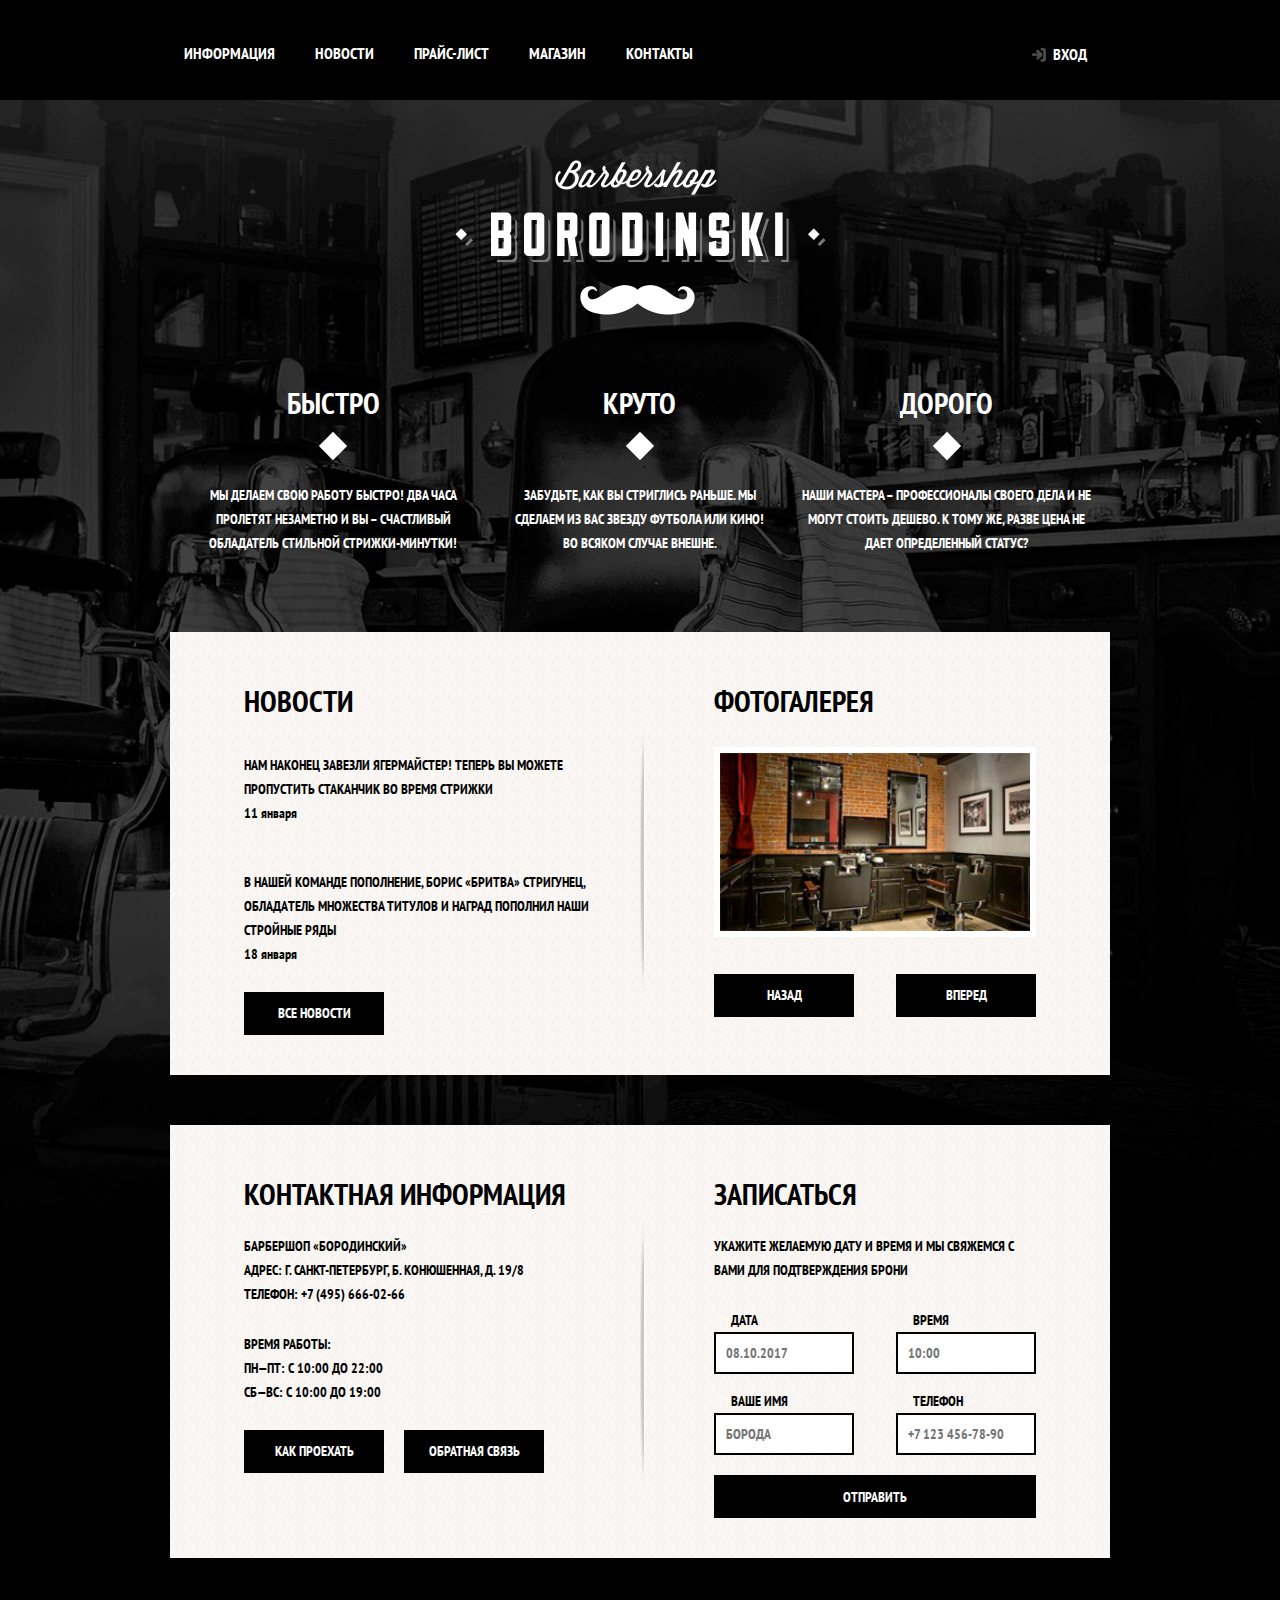
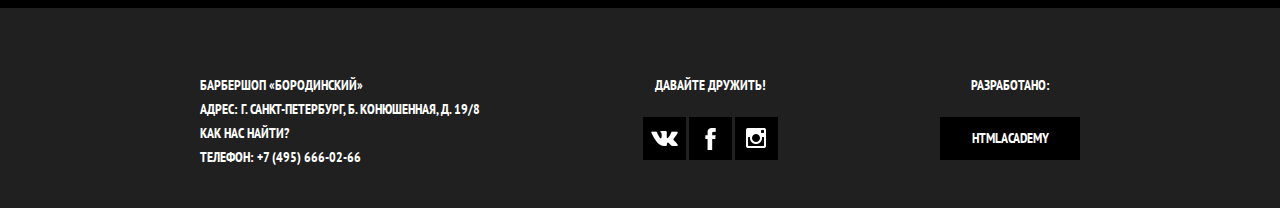
<file: index.html>
<!DOCTYPE html>
<html lang="ru">
	<head>
		<meta charset="UTF-8">
		<meta name="viewport" content="width=device-width, initial-scale=1.0">
		<meta http-equiv="X-UA-Compatible" content="ie=edge">
		<meta name="description" content="Barbershop Borodinski">
		<title>Barbershop Borodinski</title>
		<link href="css/style.css" type="text/css" rel="stylesheet">
		<link href="https://fonts.googleapis.com/css?family=PT+Sans+Narrow:400,700&amp;subset=cyrillic" rel="stylesheet">
	</head>
	<body>
		<header>
			<div class="flex container">
				<nav class="navbar-menu">
					<a href="#">Информация</a>
					<a href="#">Новости</a>
					<a href="#">Прайс-лист</a>
					<a href="catalog.html">Магазин</a>
					<a href="#">Контакты</a>
				</nav>
				<div class="login">
					<a href="login.html" class="login">Вход</a>
				</div>
			</div>
		</header>
		<main>
			<div class="container">
				<div class="logo">
					<img src="css/img/logo.png" alt="">
				</div>
                <div class="advantages">
                    <div class="advantages-item">
                        <h2>Быстро</h2>
                        <div class="advantages-icon"></div>
                        <p>Мы делаем свою работу быстро! Два часа пролетят незаметно и вы &ndash; счастливый обладатель стильной стрижки-минутки!</p>
					</div>
                    <div class="advantages-item">
                        <h2>Круто</h2>
                        <div class="advantages-icon"></div>
                        <p>Забудьте, как вы стриглись раньше. Мы сделаем из вас звезду футбола или кино! Во всяком случае внешне.</p>
					</div>
                    <div class="advantages-item">
                        <h2>Дорого</h2>
                        <div class="advantages-icon"></div>
                        <p>Наши мастера &ndash; профессионалы своего дела и не могут стоить дешево. К тому же, разве цена не дает определенный статус?</p>
					</div>
				</div>
                <div class="info-wrapper">
                    <div class="news">
                        <h2>Новости</h2>
                        <div class="news-wrapper">
                            <a href="#">
                                <article class="news-item">
                                    <p>Нам наконец завезли ягермайстер! Теперь вы можете пропустить стаканчик во время стрижки</p>
									<time datetime="01-11">11 января</time>
								</article>
							</a>
							<a href="#">
                                <article class="news-item">
									<p>В нашей команде пополнение, Борис &laquo;Бритва&raquo; Стригунец, обладaтель множества титулов и наград пополнил наши стройные ряды</p>
									<time datetime="01-18">18 января</time>
								</article>
							</a>
						</div>
						<a class="btn" href="#">Все новости</a>
					</div>
					<div class="photo">
						<h2>Фотогалерея</h2>
						<div class="photogallery">
							<img src="css/img/photo1.jpg" alt="">
						</div>
						<button type="button" class="btn">Назад</button>
						<button type="button" class="btn">Вперед</button>
					</div>
				</div>
				<div class="info-wrapper">
					<div class="contacts">
						<h2>Контактная информация</h2>
						<div class="contacts-item">
							<p>Барбершоп &laquo;Бородинский&raquo;<br>
								Адрес: г. Санкт-Петербург, б. Конюшенная, д. 19/8<br>
							Телефон: +7 (495) 666-02-66</p>
						</div>
						<div class="contacts-item">
							<p>Время работы:<br>
								Пн—Пт: с 10:00 до 22:00<br>
							Сб—Вс: с 10:00 до 19:00</p>
						</div>
						<a class="btn" href="#">Как проехать</a>
						<a class="btn" href="#">Обратная связь</a>
					</div>
					<div class="form">
						<h2>Записаться</h2>
						<p>Укажите желаемую дату и время и мы свяжемся с вами для подтверждения брони</p>
						<form class="feedback-form" action="/mail" method="post">
							<div class="form-group">
								<label for="date">Дата</label>
								<input type="text" name="date" id="date" placeholder="08.10.2017">
							</div>
							<div class="form-group">
								<label for="time">Время</label>
								<input type="text" name="time" id="time" placeholder="10:00">
							</div>
							<div class="form-group">
								<label for="fullname">Ваше имя</label>
								<input type="text" name="fullname" id="fullname" placeholder="Борода">
							</div>
							<div class="form-group">
								<label for="phone">Телефон</label>
								<input type="tel" name="phone" id="phone" placeholder="+7 123 456-78-90">
							</div>
							<button type="submit" class="btn">Отправить</button>
						</form>
					</div>
				</div>
			</div>
		</main>
		<footer>
			<div class="flex container">
				<div class="find-us">
					<p>Барбершоп &laquo;Бородинский&raquo;<br>
					Адрес: г. Санкт-Петербург, б. Конюшенная, д. 19/8</p>
					<a class="footer-link" href="#">Как нас найти?</a>
					<p>Телефон: +7 (495) 666-02-66</p>
				</div>
				<div class="social">
					<p>Давайте дружить!</p>
					<div class="footer-btn">
						<a class="social-btn-link" href="#"></a>
						<a class="social-btn-link" href="#"></a>
						<a class="social-btn-link" href="#"></a>
					</div>  
				</div>
				<div class="copyright">
					<p>Разработано:</p>
					<a class="btn" href="https://htmlacademy.ru/" target="_blank" title="Академия html">Htmlacademy</a>
				</div>
			</div>        
		</footer>
		<div class="auth-window">
			<button class="close-window"></button>
			<h2>Личный кабинет</h2>
			<p>Введите пожалуйста свой логин и пароль</p>
			<form class="flex auth-form" method="post" action="index.html">
				<input class="auth-form-group" type="text" placeholder="Логин" name="login">
				<input class="auth-form-group" type="password" placeholder="Пароль" name="password">
				<div class="auth-remember-me">
					<input type="checkbox" id="remember">
					<label for="remember">Запомните меня</label>
					<a class="forgot-pass" href="#">Я забыл пароль!</a>
				</div>
				<button type="submit" class="btn">Войти</button>
			</form>
		</div>
		<script src="js/script.js"></script>
	</body>
</html>
</file>
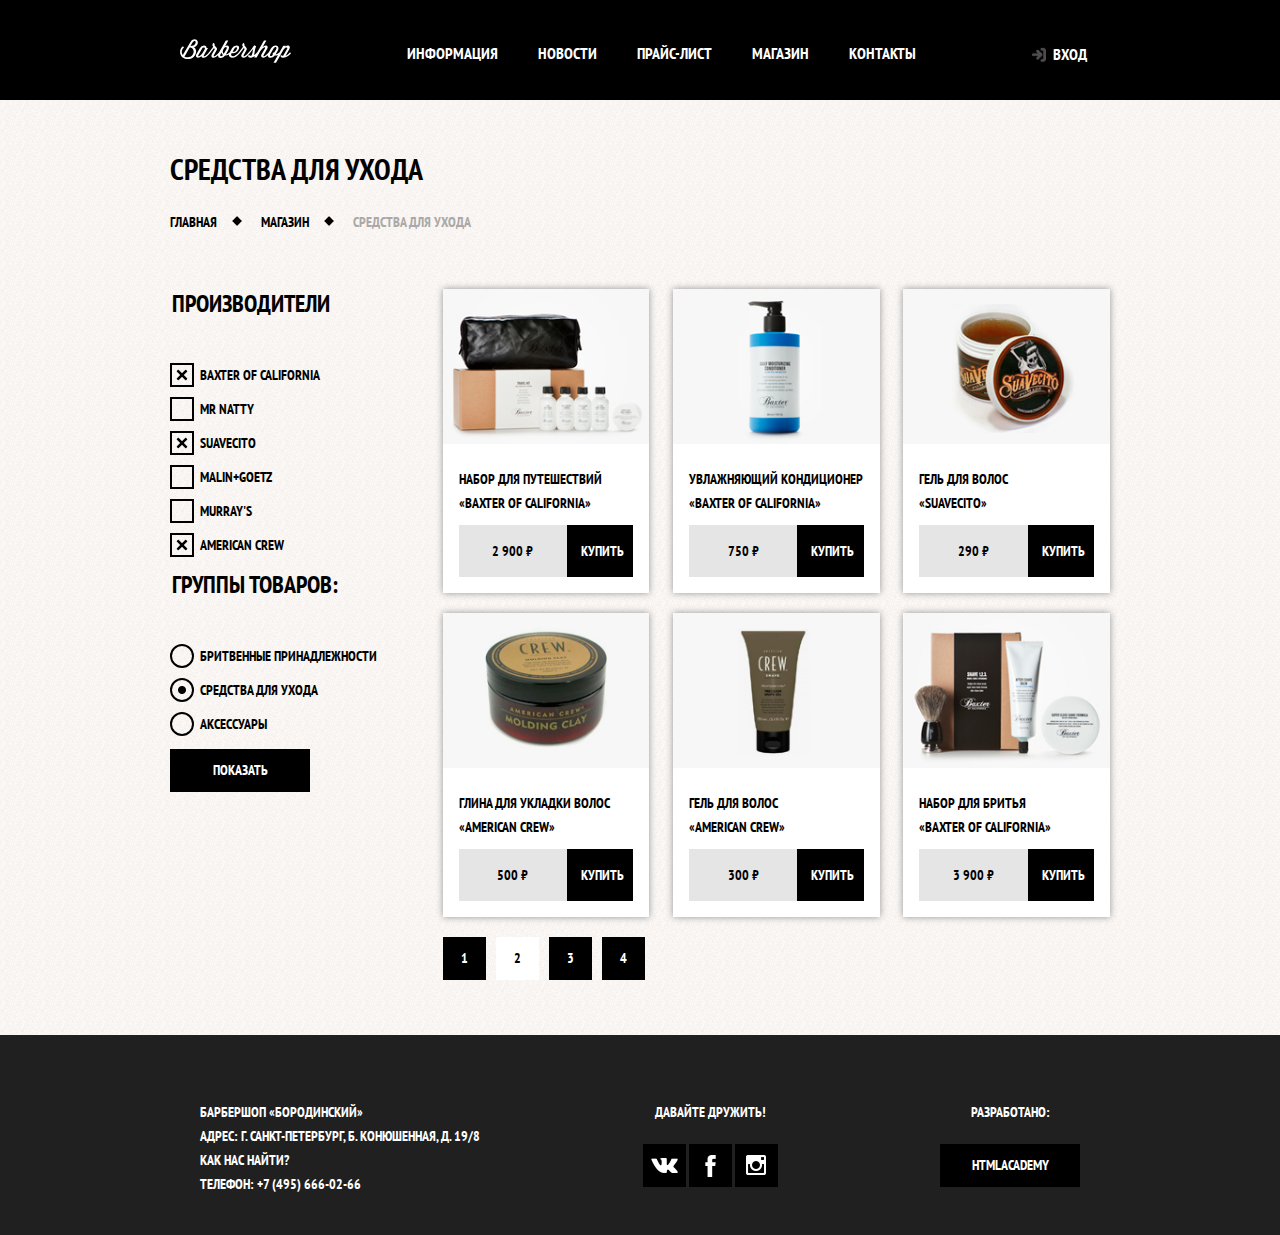
<file: catalog.html>
<!DOCTYPE html>
<html lang="en">
	<head>
		<meta charset="UTF-8">
		<meta name="viewport" content="width=device-width, initial-scale=1.0">
		<meta http-equiv="X-UA-Compatible" content="ie=edge">
		<meta name="description" content="каталог Barbershop Borodinski">
		<title>Каталог Barbershop Borodinski</title>
		<link href="css/style.css" type="text/css" rel="stylesheet">
		<link href="https://fonts.googleapis.com/css?family=PT+Sans+Narrow:400,700&amp;subset=cyrillic" rel="stylesheet">
	</head>
	<body class="shop-back">
		<header>
			<div class="flex container">
				<a class="shop-logo" href="index.html">
					<svg xmlns="http://www.w3.org/2000/svg" width="111" height="24" viewBox="0 0 111 24"><path d="M13.93 8.17c5-1.67 5.34-7.88.45-7.88a5.06 5.06 0 0 0-4.06 2.87L3.72 14.6a9.54 9.54 0 0 1-.95 1.4A5.24 5.24 0 0 1 4 8.62L3 7.37c-5.14 3.28-3.63 12.75 5 12.75 7.26 0 10.66-8.8 5.93-11.95zM7.87 18.23a7.06 7.06 0 0 1-3.54-.85 12.72 12.72 0 0 0 1.23-1.75L9.7 8.48l.65.07c5.76 1.2 3.47 9.68-2.48 9.68zM10.5 7l2-3.4c1.8-3.1 4.1-1.27 2.86 1C14.4 6.45 13 7 10.5 7z" fill="#fff"/><path d="M110.08 13.37l-.17.2a11.55 11.55 0 0 1-4.48 3.43c.4-.64.7-1.32 1-1.84l2.7-4.65c2.3-3.88-1.4-5.18-3.9-2.94l.5-.85h-2.47l-3.84 6.67-.16.2a5.3 5.3 0 0 1-3.7 1.8l2.3-4c1.5-2.56.13-5-2.2-5-1.88 0-3.34.77-4.76 3.22l-1.2 2.1-1 1.7-.13.16c-1.77 2.05-3.5 3.68-4.58 3.68-.54 0-.85-.38-.28-1.34l3.53-6.2c1.06-1.88 0-3.22-1.32-3.22a5 5 0 0 0-3.4 1.87l3.9-6.82H84L77.13 13.4l-.14.16a15.28 15.28 0 0 1-3 2.66c.78-2.34.62-5.92 2.13-9.07l-1.85-1c-1 1.4-3.23 4.6-5.45 7.2l-.17.2c-1.77 2.04-3.5 3.67-4.58 3.67-.54 0-.85-.38-.28-1.34l2.46-4.3a2.5 2.5 0 0 0-.35-3.33l-1.33-1.63a1 1 0 0 1 .14-1.42l-1.26-1.4C62 5.07 61.92 6.46 62.8 7.6l.2.27c-1.08 1.53-2.54 3.6-4.14 5.5l-.17.2c-1.78 2.04-4 3.67-5.77 3.67-1.5 0-2.4-.94-1.28-2.93l.24-.4c1.57.65 4.55.34 6.4-2.84l.34-.6c1.32-2.28 0-4-2-4a5.2 5.2 0 0 0-4.6 2.82l-2.34 4.1-.15.18a5.24 5.24 0 0 1-3.7 1.82l2.3-4a6 6 0 0 0 .92-2.8 2.1 2.1 0 0 0-2.22-2.2 2.86 2.86 0 0 0-1.6.53l3.12-5.4h-2.5L39 13.4l-.13.16c-1.77 2.05-3.5 3.68-4.58 3.68-.55 0-.86-.38-.3-1.34l2.46-4.3a2.5 2.5 0 0 0-.35-3.33l-1.37-1.65a1 1 0 0 1 .14-1.42L33.6 3.8c-1.4 1.26-1.5 2.65-.6 3.8l.2.27c-1.08 1.53-2.54 3.6-4.14 5.5l-.17.2c-1.78 2.04-3.5 3.67-4.6 3.67-.53 0-.84-.38-.27-1.34L28 9h-1.43A2.55 2.55 0 0 0 24 6.48a5.45 5.45 0 0 0-4.2 2.83l-3.44 5.96c-1 1.82-.3 3.5 1.68 3.5a6 6 0 0 0 3.4-1.6 1.9 1.9 0 0 0 2.13 1.6c2 0 4.36-2.18 6.4-4.54C31.13 12.85 32 11.62 34 9l.32.4a1.2 1.2 0 0 1 .14 1.4l-2.6 4.5c-1 1.82-.3 3.5 1.68 3.5 1.43 0 3-1.08 4.5-2.53a2.58 2.58 0 0 0 2.84 2.62 5.43 5.43 0 0 0 4.18-2.3 4.16 4.16 0 0 0 .54 0 7.2 7.2 0 0 0 3.26-1c-.13 1.77 1.16 3.12 3.33 3.12 2.78 0 5.54-2.17 7.57-4.53 1.18-1.38 2.1-2.6 4.06-5.27l.33.4a1.2 1.2 0 0 1 .14 1.4l-2.6 4.5c-1 1.82-.3 3.5 1.68 3.5s4.36-2.18 6.4-4.54c1.4-1.6 2.62-3.34 3.5-4.5-1 2.56-.46 7.14-2.8 7.14a1.37 1.37 0 0 1-1.15-.9l-1.53.8a2.67 2.67 0 0 0 2.68 2 6.65 6.65 0 0 0 .68 0h.07A8.6 8.6 0 0 0 75 17.06l-.84 1.47h2.48L80.38 12c3.78-4.74 5.46-4.13 4.4-2.3l-3.2 5.54c-1 1.8-.3 3.5 1.68 3.5 1.43 0 3-1.08 4.52-2.54 0 3.13 4.34 3.74 7 .38h.54A6.77 6.77 0 0 0 98 16l-4.47 7.75H96l7.34-12.77c2.74-3.73 4.46-2.36 3.82-1.25l-3.7 6.42a1 1 0 0 1-1.78 0l-1.4.66a2.67 2.67 0 0 0 2.7 2h.14c3.56-.06 5.9-2.2 7.9-4.52a1.54 1.54 0 0 0-.94-.9zm-55.9-3.45c1.42-2.43 3.92-2 2.45.52l-.35.6c-1.18 2-2.76 2-3.68 1.64zM22.72 13.8c-1.5 2.33-3 3.44-4 3.44-.54 0-.85-.38-.28-1.34l3.42-6c1.32-2.3 3.94-1.7 2.74.52zm18.48 3.34a.92.92 0 0 1-1-.94 2.76 2.76 0 0 1 .43-1.27l.87-1.5A3.6 3.6 0 0 0 43.06 16a2.3 2.3 0 0 1-1.86 1.14zm2.57-2.38a2.65 2.65 0 0 1-1-2.22c0-1.75 1.7-4.6 3.1-4.6A.94.94 0 0 1 46.74 9a3 3 0 0 1-.47 1.46zm50.42-1.23h-.13A1.45 1.45 0 0 0 92.63 15a1.62 1.62 0 0 0 .24.83c-1.16 2-4 1.6-2.5-.94l1.87-3.24 1.18-2c1.72-2.93 4.08-1.77 2.6.78z" fill="#fff"/></svg>
				</a>
				<nav class="navbar-menu">
					<a href="#">Информация</a>
					<a href="#">Новости</a>
					<a href="#">Прайс-лист</a>
					<a href="catalog.html">Магазин</a>
					<a href="#">Контакты</a>
				</nav>
				<div class="login">
					<a href="#" class="login">Вход</a>
				</div>
			</div>
		</header>
		<main>
			<div class="container">
				<h1 class="title">Средства для ухода</h1>
				<nav class="breadcrumbs">
					<a href="index.html">Главная</a>
					<a href="catalog.html">Магазин</a>
					<a href="#">Средства для ухода</a>
				</nav>
				<div class="flex filter-catalog">
					<div class="filter">
						<form method="get">
							<fieldset class="producer">
								<legend>Производители</legend>
								<div class="producer-item">
									<input id="producer-1" type="checkbox" checked>
									<label for="producer-1">Baxter of California</label>
								</div>
								<div class="producer-item">
									<input id="producer-2" type="checkbox">
									<label for="producer-2">Mr Natty</label>
								</div>
								<div class="producer-item">
									<input id="producer-3" type="checkbox" checked>
									<label for="producer-3">Suavecito</label> 
								</div>
								<div class="producer-item">
									<input id="producer-4" type="checkbox">
									<label for="producer-4">Malin+Goetz</label>
								</div>
								<div class="producer-item">
									<input id="producer-5" type="checkbox">
									<label for="producer-5">Murray's</label>
								</div>
								<div class="producer-item">
									<input id="producer-6" type="checkbox" checked>
									<label for="producer-6">American Crew</label>
								</div>
							</fieldset>
							<fieldset class="view">
								<legend>Группы товаров:</legend>
								<div class="view-item">
									<input id="view-1" type="radio">
									<label for="view-1">Бритвенные принадлежности</label>
								</div> 
								<div class="view-item">
									<input id="view-2" type="radio" checked>
									<label for="view-2">Средства для ухода</label>
								</div> 
								<div class="view-item">
									<input id="view-3" type="radio">
									<label for="view-3">Аксессуары</label>
								</div> 
							</fieldset>
							<button class="btn">Показать</button>
						</form>
					</div>
					<div class="catalog">
						<div class="flex">
							<div class="catalog-item">
								<a class="catalog-item-img" href="item.html">
									<img src="css/img/item1.jpg" alt="">
								</a>
								<div class="catalog-item-description">
									<p>Набор для путешествий <br>«Baxter of California»</p>
									<div class="item-price-buy">
										<span>2 900 &#8381;</span>
										<a href="#" class="btn buy">Купить</a>
									</div>
								</div>
							</div>
							<div class="catalog-item">
								<a class="catalog-item-img" href="#">
									<img src="css/img/item2.jpg" alt="">
								</a>
								<div class="catalog-item-description">
									<p>Увлажняющий кондиционер <br>«Baxter of California»</p>
									<div class="item-price-buy">
										<span>750 &#8381;</span>
										<a href="#" class="btn buy">Купить</a>
									</div>
								</div>
							</div>
							<div class="catalog-item">
								<a class="catalog-item-img" href="#">
									<img src="css/img/item3.jpg" alt="">
								</a>
								<div class="catalog-item-description">
									<p>Гель для волос <br>«SUAVECITO»</p>
									<div class="item-price-buy">
										<span>290 &#8381;</span>
										<a href="#" class="btn buy">Купить</a>
									</div>
								</div>
							</div>
							<div class="catalog-item">
								<a class="catalog-item-img" href="#">
									<img src="css/img/item4.jpg" alt="">
								</a>
								<div class="catalog-item-description">
									<p>Глина для укладки волос <br>«American crew»</p>
									<div class="item-price-buy">
										<span>500 &#8381;</span>
										<a href="#" class="btn buy">Купить</a>
									</div>
								</div>
							</div>
							<div class="catalog-item">
								<a class="catalog-item-img" href="#">
									<img src="css/img/item5.jpg" alt="">
								</a>
								<div class="catalog-item-description">
									<p>Гель для волос <br>«AMERICAN CREW»</p>
									<div class="item-price-buy">
										<span>300 &#8381;</span>
										<a href="#" class="btn buy">Купить</a>
									</div>
								</div>
							</div>
							<div class="catalog-item">
								<a class="catalog-item-img" href="#">
									<img src="css/img/item6.jpg" alt="">
								</a>
								<div class="catalog-item-description">
									<p>Набор для бритья <br>«Baxter of California»</p>
									<div class="item-price-buy">
										<span>3 900 &#8381;</span>
										<a href="#" class="btn buy">Купить</a>
									</div>
								</div>
							</div>
						</div>
						<div class="pagination">
							<a href="#" class="btn">1</a>
							<a href="#" class="btn">2</a>
							<a href="#" class="btn">3</a>
							<a href="#" class="btn">4</a>
						</div>
					</div>
				</div>
			</div>
		</main>
		<footer>
			<div class="flex container">
				<div class="find-us">
					<p>Барбершоп &laquo;Бородинский&raquo;<br>
					Адрес: г. Санкт-Петербург, б. Конюшенная, д. 19/8</p>
					<a class="footer-link" href="#">Как нас найти?</a>
					<p>Телефон: +7 (495) 666-02-66</p>
				</div>
				<div class="social">
					<p>Давайте дружить!</p>
					<div class="footer-btn">
						<a class="social-btn-link" href="#"></a>
						<a class="social-btn-link" href="#"></a>
						<a class="social-btn-link" href="#"></a>
					</div>  
				</div>
				<div class="copyright">
					<p>Разработано:</p>
					<a class="btn" href="https://htmlacademy.ru/" target="_blank" title="Академия html">Htmlacademy</a>
				</div>
			</div>        
		</footer>
	</body>
</html>
</file>
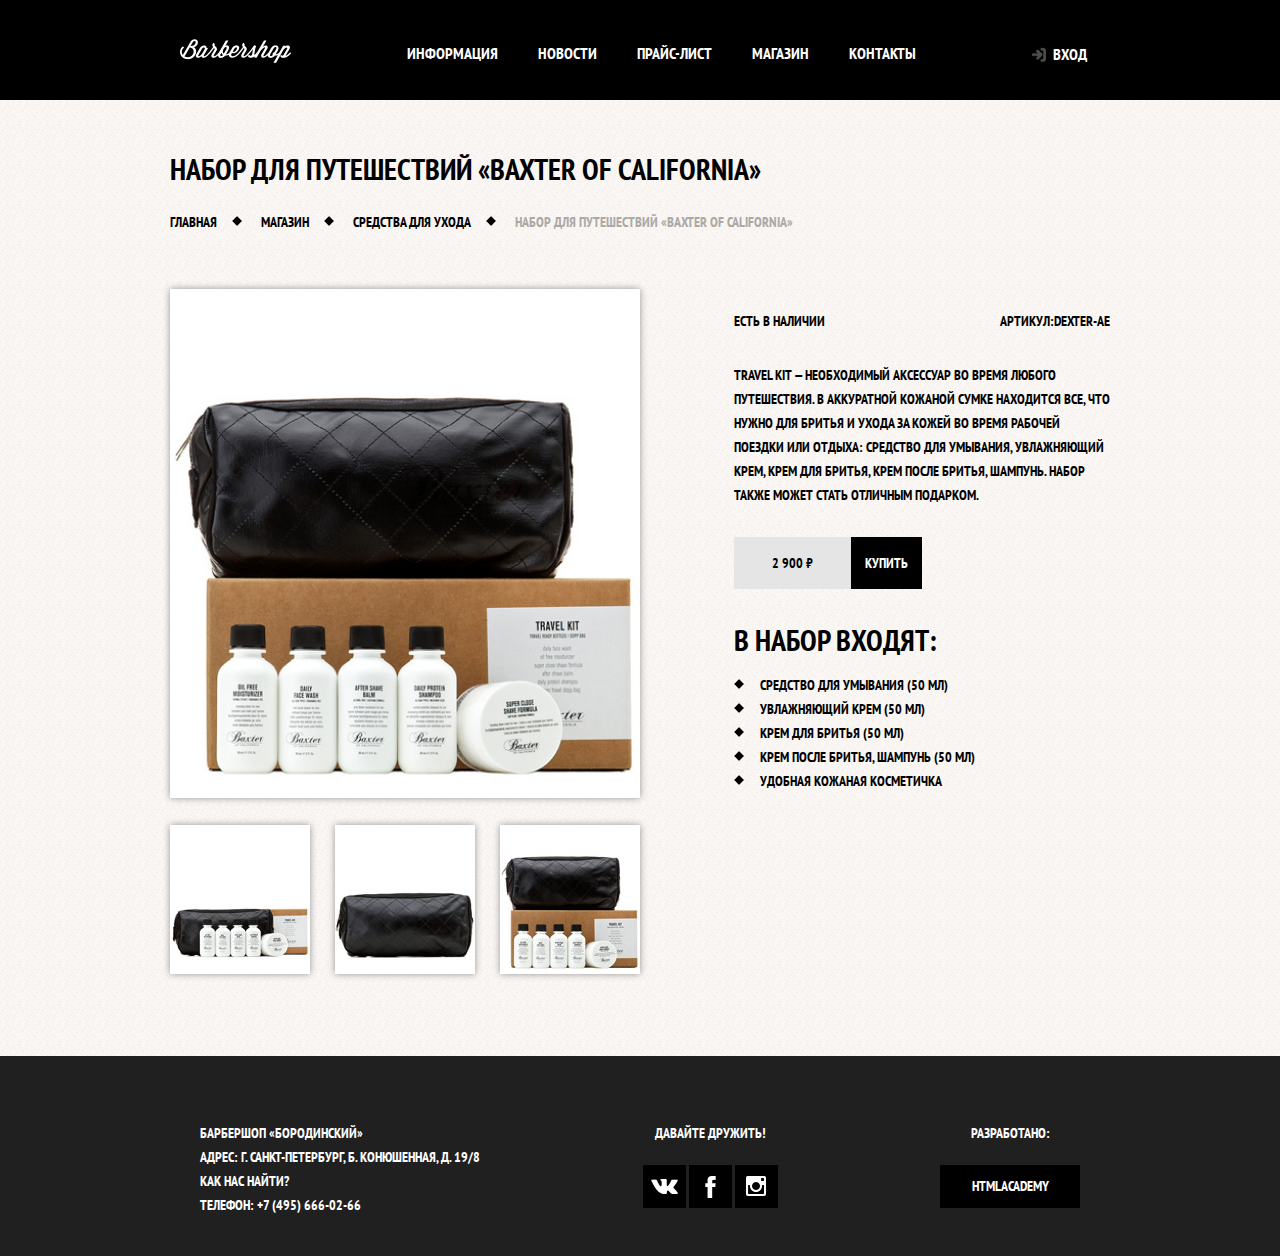
<file: item.html>
<!DOCTYPE html>
<html lang="en">
	<head>
		<meta charset="UTF-8">
		<meta name="viewport" content="width=device-width, initial-scale=1.0">
		<meta http-equiv="X-UA-Compatible" content="ie=edge">
		<meta name="description" content="Набор для путешествий «Baxter of California»">
		<title>Набор для путешествий «Baxter of California»</title>
		<link href="css/style.css" type="text/css" rel="stylesheet">
		<link href="https://fonts.googleapis.com/css?family=PT+Sans+Narrow:400,700&amp;subset=cyrillic" rel="stylesheet">
	</head>
	<body class="shop-back">
        <header>
			<div class="flex container">
				<a class="shop-logo" href="index.html">
					<img src="css/img/logo1.png" alt="">
				</a>
				<nav class="navbar-menu">
					<a href="#">Информация</a>
					<a href="#">Новости</a>
					<a href="#">Прайс-лист</a>
					<a href="catalog.html">Магазин</a>
					<a href="#">Контакты</a>
				</nav>
				<div class="login">
					<a href="#" class="login">Вход</a>
				</div>
			</div>
		</header>
		<main>
			<div class="container">
				<h1 class="title">Набор для путешествий «Baxter of California»</h1>
				<nav class="breadcrumbs">
					<a href="index.html">Главная</a>
					<a href="catalog.html">Магазин</a>
					<a href="#">Средства для ухода</a>
					<a href="#">Набор для путешествий «Baxter of California»</a>
				</nav>
				<div class="flex item-wrapper">
					<div class="item-photo">
						<a href="#" class="selected-img">
							<img src="css/img/nabor1-sel.jpg" alt="">
						</a>
						<div class="flex all-img">
							<a href="#">
								<img src="css/img/nabor1-1.jpg" alt="">
							</a>
							<a href="#">
								<img src="css/img/nabor1-2.jpg" alt="">
							</a>
							<a href="#">
								<img src="css/img/nabor1-3.jpg" alt="">
							</a>
						</div>
					</div>
					<div class="item-info">
						<div class="flex amount-code">
							<div>Есть в наличии</div>
							<div>Артикул:Dexter-AE</div>
						</div>
						<p class="desc">Travel Kit &mdash; необходимый аксессуар во время любого путешествия. В аккуратной кожаной сумке находится все, что нужно для бритья и ухода за кожей во время рабочей поездки или отдыха: средство для умывания, увлажняющий крем, крем для бритья, крем после бритья, шампунь. Набор также может стать отличным подарком.</p>
						<div class="item-price-buy">
							<span>2 900 ₽</span>
							<a href="#" class="btn buy">Купить</a>
						</div>
						<div class="consist-wrapper">
							<h2>В набор входят:</h2>
							<ul class="consist">
								<li>Средство для умывания (50 мл)</li>
								<li>Увлажняющий крем (50 мл)</li>
								<li>Крем для бритья (50 мл)</li>
								<li>Крем после бритья, шампунь (50 мл)</li>
								<li>Удобная кожаная косметичка</li>
							</ul>
						</div>
					</div>
				</div>
			</div>
		</main>
		<footer>
			<div class="flex container">
				<div class="find-us">
					<p>Барбершоп &laquo;Бородинский&raquo;<br>
					Адрес: г. Санкт-Петербург, б. Конюшенная, д. 19/8</p>
					<a class="footer-link" href="#">Как нас найти?</a>
					<p>Телефон: +7 (495) 666-02-66</p>
				</div>
				<div class="social">
					<p>Давайте дружить!</p>
					<div class="footer-btn">
						<a class="social-btn-link" href="#"></a>
						<a class="social-btn-link" href="#"></a>
						<a class="social-btn-link" href="#"></a>
					</div>  
				</div>
				<div class="copyright">
					<p>Разработано:</p>
					<a class="btn" href="https://htmlacademy.ru/" target="_blank" title="Академия html">Htmlacademy</a>
				</div>
			</div>
		</footer>
	</body>
</html>
</file>
<file: css/style.css>
* {
    font-family: 'PT Sans Narrow', Arial, Tahoma, SF, sans-serif;
    font-size: 14px;
    font-weight: bold;
    text-transform: uppercase;
    text-decoration: none;
    margin: 0;
    box-sizing: border-box;
}
body {
    line-height: calc(24/14);
    color: #fff;
    background: url("img/bg-img.png") center no-repeat;
    background-size: cover;
    position: relative;
}
header {
    background-color: #000;
    font-size: 16px;
}
.flex {
    display: flex;
    justify-content: space-between;
}
footer {
    background-color: #202020;
    color: #fff;
}
h2 {
    font-size: 30px;
    margin: 0 0 12px;
    line-height: calc(42/30);
}
a, button {
    color: #fff;
}
.clearfix::after {
    content: "";
    display: table;
    clear: both;
}
.container {
    width: 100%;
    max-width: 940px;
    margin: 0 auto;
}
.shop-logo {
    padding: 25px 10px;
    margin: 14px 0 0;
}
.navbar-menu {
    line-height: calc(20/16);
}
.navbar-menu a {
    margin: 33px 9px 27px 0;
    padding: 10px 14px;
    font-size: 16px;
}
.login, .navbar {
    margin: 0;
}
.login a {
    background: url(img/sprites.png) -50px -35px no-repeat;
    font-size: 16px;
    margin: 31px 0 0;
    padding: 10px 23px;
}
.logo {
    text-align: center;
    margin: 60px 0;
}
.advantages {
    margin: 0 0 20px;
}
.advantages-item {
    padding: 0 6px;
    text-align: center;
}
.advantages-item>p {
    margin: 17px 0;
    padding: 10px;
}
.advantages-icon {
    margin: 0 auto;
    width: 20px;
    height: 20px;
    background-color: #fff;
    -webkit-transform: rotate(45deg);
    -ms-transform: rotate(45deg);
    transform: rotate(45deg);
}
.info-wrapper {
    background: url("img/bg-wr1.jpg") #f9f6f3;
    margin: 50px 0;
    color: #000;
}
.advantages, .info-wrapper {
    display: flex;
    justify-content: space-around;
}
.news, .photo, .contacts, .form {
    padding: 48px 74px 40px;
    line-height: calc(24/14);
    width: 50%;
}
.news, .contacts {
    padding-right: 30px;
}
.photo, .form {
	background: url("img/sprites.png") -140px 90px no-repeat;
}
.news-wrapper>a {
    color: #000;
    display: inline-block;
}
.btn {
    width: 140px;
    height: 43px;
    background-color: #000;
    border: 0;
    cursor: pointer;
    display: inline-block;
    padding: 9px 15px;
    text-align: center;
}
.news-item, .contacts-item, .form>p {
    margin: 19px 0 26px;
}
.news-item>time {
    text-transform: none;
}
.photogallery {
    margin: 25px 0 30px;
    text-align: center;
}
.photogallery img {
    border: 6px solid #ffffff;
    width: 100%;
}
.photo button, .contacts a {
    margin-right: 17px;
}
.photo button:last-child {
    float: right;
    margin: 0;
}
.feedback-form button {
    width: 100%;
    margin: 5px 0 0 0;
}
.form-group {
    margin: 0 0 15px 0;
}
.form-group label {
    margin: 0 17px;
}
.form-group input {
    width: 140px;
    border: 2px solid #000;
    padding: 10px;
    display: block;
}
.form-group:nth-child(even) {
    margin-left: 29px;
}
.form-group:nth-child(odd) {
    margin-right: 10px;
}
.find-us, .social, .copyright {
    margin: 65px 0 39px;
    padding: 0 30px;
}
.social, .copyright {
    text-align: center;
}
.social>p, .copyright>p {
    margin: 0 0 20px;
}
.social-btn-link {
    width: 43px;
    height: 43px;
    background: #000 no-repeat 50%;
}
.social-btn-link:first-child {
    background-image: url("img/sprites.png");
    background-position: 7px -39px;
}
.social-btn-link:nth-child(2) {
    background-image: url("img/sprites.png");
    background-position: 16px 11px;
}
.social-btn-link:last-child {
    background-image: url("img/sprites.png");
    background-position: -42px 11px;
}
.shop-back {
    background: url("img/bg-wr1.jpg") #f9f6f3;
    color: #000;
}
.breadcrumbs a {
    color: #000;
    margin-right: 15px;
}
.breadcrumbs a::after {
    content: url("img/romb.svg");
    margin-left: 15px;
}
.breadcrumbs a:last-child::after {
    content: none;
}
.breadcrumbs a:last-child, .breadcrumbs a:active {
    color: #aba9a7;
}
.filter-catalog {
    margin: 55px 0;
}
.filter {
    width: 25%;
}
.catalog {
    width: 75%;
    margin-left: 50px;
    flex-wrap: wrap;
}
.catalog div.flex {
    flex-wrap: wrap;
}
.catalog-item {
    background-color: #fff;
    width: 31%;
    margin-bottom: 20px;
    box-shadow: 0 0 7px #949494;
}
.catalog-item img {
    width: 100%;
}
.catalog-item a, .catalog-item span, .social-btn-link, 
.form-group, .login a, .navbar-menu a, .shop-logo {
    display: inline-block;
}
fieldset {
    border: none;
    padding: 0;
    line-height: calc(18/14);
}
legend {
    font-size: 24px;
    margin: 30px 0;
}
.producer-item, .view-item {
    margin: 16px 0;
}
.catalog-item-description {
    padding: 16px;
}
.item-price-buy {
    margin-top: 10px;
}
.item-price-buy span {
    width: 62%;
    background-color: #e5e5e5;
    padding: 14px;
    text-align: center;
    float: left;
}
.buy {
    width: 38%;
    padding: 14px;
    height: auto;
}
.pagination .btn {
    width: 43px;
    margin-right: 7px;
}
.pagination .btn:nth-child(2), .pagination .btn:active {
    background-color: #fff;
    color: #000;
}
.item-wrapper {
    margin: 55px 0;
}
.item-photo {
    width: 50%;
}
.item-info {
    width: 40%;
}
.item-photo img, .all-img img {
    margin: 0;
    box-shadow: 0 0 7px #949494;
    width: 100%;
}
.all-img, .amount-code {
    margin: 20px 0;
}
.desc {
    margin: 30px 0;
}
.item-info>div.item-price-buy {
    width: 50%;
}
.consist {
    padding: 0;
    list-style: none;
}
.consist li::before {
    content: url("img/romb.svg");
    margin-right: 15px;
}
.consist-wrapper {
    margin: 30px 0;
}
.title {
    margin: 48px 0 20px 0;
    font-size: 30px;
    line-height: calc(42/30);
}
.auth {
    background: #000;
}
.auth-window {
    opacity: 0;
    visibility: hidden;
    position: fixed;
    left: 50%;
    top: 50%;
    background: url("img/bg-wr1.jpg") #f9f6f3;
    color: #000;
    width: 25%;
    padding: 54px 80px;
    margin: -13%;
    transition: opacity .3s linear;
    z-index: 2;
}
.auth-window h2, .auth-window p {
    margin: 15px 0;
}
.auth-form {
    flex-wrap: wrap;
}
.auth-form-group {
    width: 100%;
    margin: 5px 0;
    padding: 10px 15px;
    border: 2px solid #000;
    color: #000;
}
.auth-remember-me {
    width: 100%;
    margin: 10px 0;
}
.auth-form button {
    width: 100%;
}
.close-window {
    position: absolute;
    right: -6%;
    top: 2%;
    width: 21px;
    height: 21px;
    background: url('img/sprites.png') -103px -2px no-repeat;
    border: 0;
    cursor: pointer;
}
.auth-form input[type="text"] {
    background: url('img/sprites.png') 287px -92px no-repeat;
}
.auth-form input[type="password"] {
    background: url('img/sprites.png') 287px -145px no-repeat;
}
.auth-remember-me input, .producer-item input, .view-item input {
    display: none;
}
.auth-remember-me label, .producer-item label, .view-item label {
    position: relative;
    padding: 3px 0 0 30px;
    cursor: pointer;
}
.auth-remember-me label::after, .producer-item label::after, .view-item label::after {
    content: "";
    position: absolute;
    top: 0;
    left: 0;
    width: 20px;
    height: 20px;
    border: 2px solid #000;
}
.view-item label::after {
    border-radius: 20px;
}
.auth-remember-me input:checked + label::after, .producer-item input:checked + label::after {
    background: url('img/sprites.png') -49px -99px no-repeat;
}
.view-item input:checked + label::after {
    background: url('img/sprites.png') -48px -147px no-repeat;
}
.forgot-pass {
    color: #000;
    text-decoration: underline;
    float: right;
}
.open {
    opacity: 1;
    visibility: visible;
}
.shadow {
    width: 100%;
    height: 100%;
}
.shadow::after {
    content: '';
    top: 0;
    left: 0;
    width: 100%;
    height: 100%;
    background: rgba(0, 0, 0, .4);
    position: absolute;
    z-index: 1;
}
</file>
